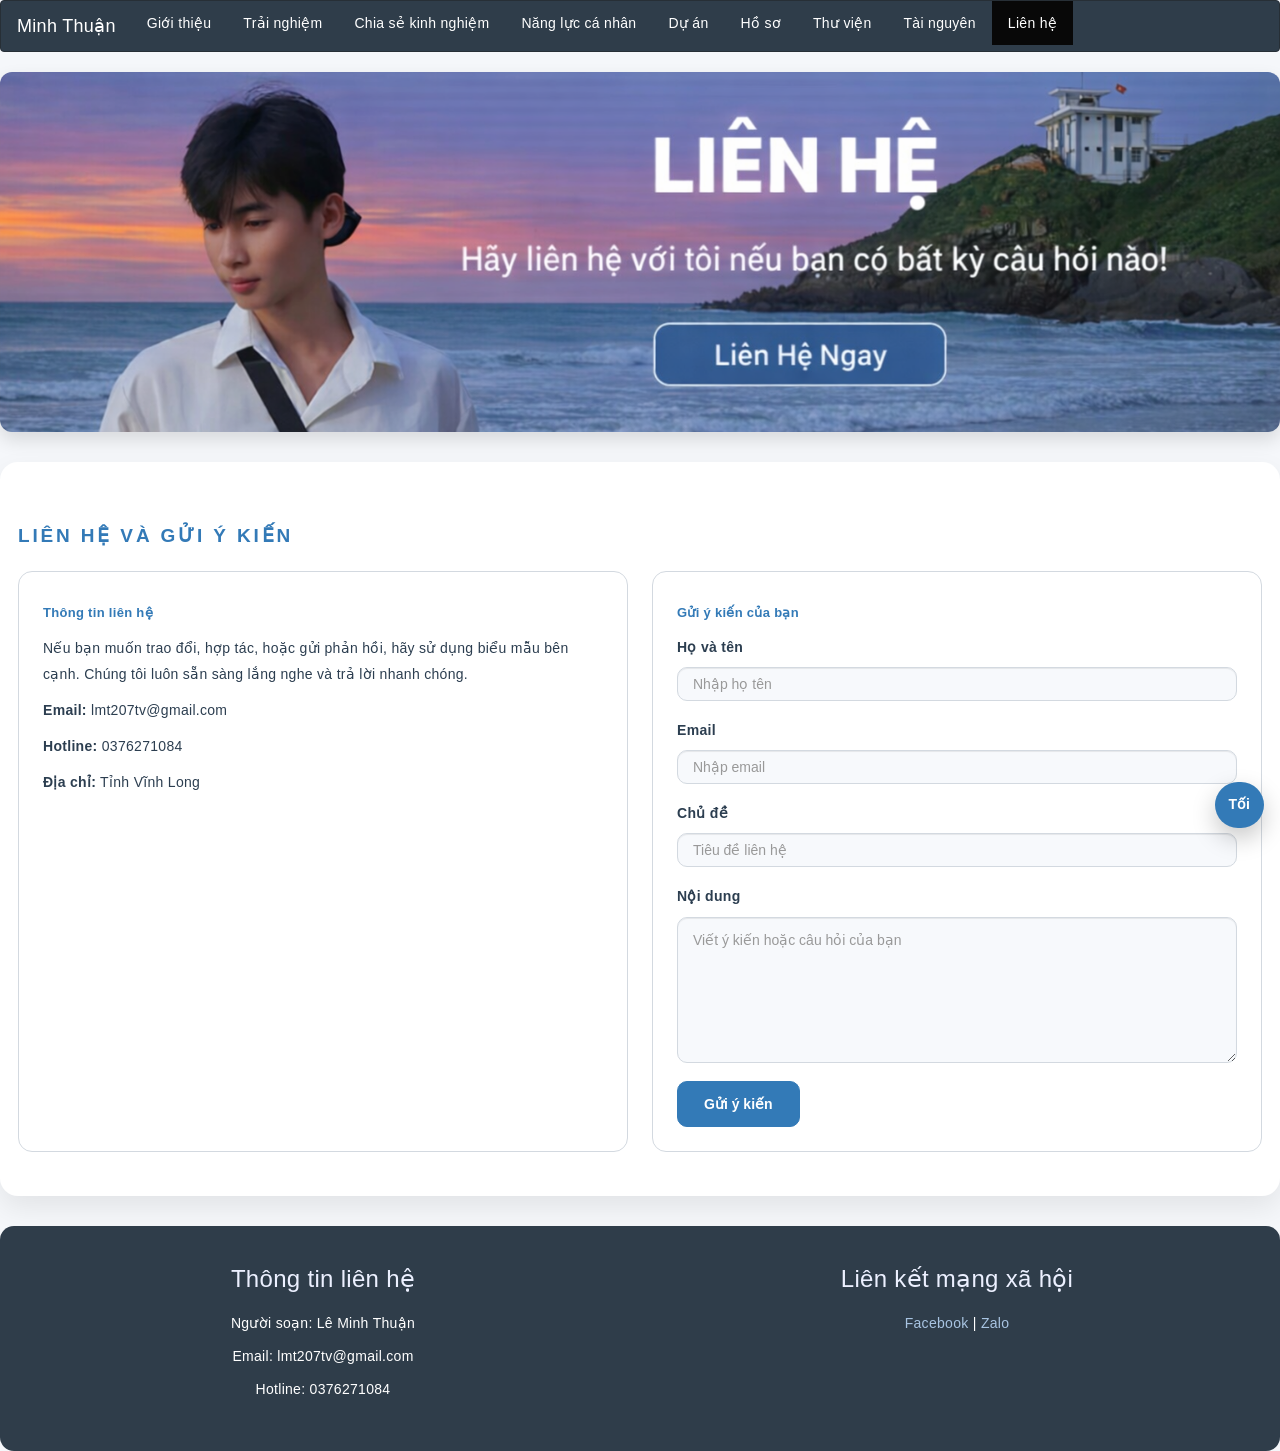
<file: page/lienhe.html>
<!DOCTYPE html>
<html lang="vi">
<head>
  <title>Liên hệ - Minh Thuận</title>
  <meta charset="utf-8">
  <meta name="description" content="Thông tin liên hệ và biểu mẫu gửi ý kiến cho Lê Minh Thuận.">
  <meta name="viewport" content="width=device-width, initial-scale=1">
  <link rel="apple-touch-icon" sizes="180x180" href="../img/fav/apple-touch-icon.png">
  <link rel="icon" type="image/png" sizes="32x32" href="../img/fav/favicon-32x32.png">
  <link rel="icon" type="image/png" sizes="16x16" href="../img/fav/favicon-16x16.png">
  <link rel="manifest" href="../img/fav/site.webmanifest">
  <link rel="stylesheet" href="https://maxcdn.bootstrapcdn.com/bootstrap/3.4.1/css/bootstrap.min.css">
  <link rel="stylesheet" href="../css/stylelienhe.css">
  <link rel="stylesheet" href="../css/theme.css">
  <script defer src="https://ajax.googleapis.com/ajax/libs/jquery/3.7.1/jquery.min.js"></script>
  <script defer src="https://maxcdn.bootstrapcdn.com/bootstrap/3.4.1/js/bootstrap.min.js"></script>
  <script defer src="../js/site.js"></script>
</head>
<body>
<nav class="navbar navbar-inverse">
  <div class="container-fluid">
    <div class="navbar-header">
      <button type="button" class="navbar-toggle" data-toggle="collapse" data-target="#myNavbar" aria-label="Mở menu điều hướng">
        <span class="icon-bar"></span>
        <span class="icon-bar"></span>
        <span class="icon-bar"></span>
      </button>
      <a class="navbar-brand" href="../index.html">Minh Thuận</a>
    </div>
    <div class="collapse navbar-collapse" id="myNavbar">
      <ul class="nav navbar-nav">
        <li><a href="../index.html">Giới thiệu</a></li>
        <li><a href="trainghiem.html">Trải nghiệm</a></li>
        <li><a href="chiase.html">Chia sẻ kinh nghiệm</a></li>
        <li><a href="nlcn.html">Năng lực cá nhân</a></li>
        <li><a href="duan.html">Dự án</a></li>
        <li><a href="hoso.html">Hồ sơ</a></li>
        <li><a href="thuvien.html">Thư viện</a></li>
        <li><a href="tainguyen.html">Tài nguyên</a></li>
        <li class="active"><a href="lienhe.html" aria-current="page">Liên hệ</a></li>
      </ul>
    </div>
  </div>
</nav>

<div class="jumbotron">
  <div class="banner">
    <img src="../img/banner5.jpg" alt="Ảnh bìa trang liên hệ">
  </div>
</div>

<div class="container-fluid contact-section">
  <h3>Liên hệ và gửi ý kiến</h3>
  <div class="contact-grid">
    <div class="contact-card">
      <h4>Thông tin liên hệ</h4>
      <p>Nếu bạn muốn trao đổi, hợp tác, hoặc gửi phản hồi, hãy sử dụng biểu mẫu bên cạnh. Chúng tôi luôn sẵn sàng lắng nghe và trả lời nhanh chóng.</p>
      <p><strong>Email:</strong> lmt207tv@gmail.com</p>
      <p><strong>Hotline:</strong> 0376271084</p>
      <p><strong>Địa chỉ:</strong> Tỉnh Vĩnh Long</p>
    </div>
    <div class="feedback-card">
      <h4>Gửi ý kiến của bạn</h4>
      <form onsubmit="xemTruoc(event)">
        <div class="form-group">
          <label for="name">Họ và tên</label>
          <input type="text" id="name" name="name" class="form-control" placeholder="Nhập họ tên" autocomplete="name" required>
        </div>
        <div class="form-group">
          <label for="email">Email</label>
          <input type="email" id="email" name="email" class="form-control" placeholder="Nhập email" autocomplete="email" required>
        </div>
        <div class="form-group">
          <label for="subject">Chủ đề</label>
          <input type="text" id="subject" name="subject" class="form-control" placeholder="Tiêu đề liên hệ" autocomplete="off">
        </div>
        <div class="form-group">
          <label for="message">Nội dung</label>
          <textarea id="message" name="message" class="form-control" rows="6" placeholder="Viết ý kiến hoặc câu hỏi của bạn" required></textarea>
        </div>
        <button type="submit" class="btn btn-primary">Gửi ý kiến</button>
      </form>

      <div id="previewBox" class="preview-box" hidden>
        <h4>Xác nhận thông tin</h4>
        <p id="previewContent"></p>
        <p class="preview-note">Khi bấm Đồng ý, trình gửi email trên thiết bị sẽ mở với nội dung đã điền sẵn.</p>

        <button type="button" class="btn btn-success" onclick="xacNhan()">Đồng ý</button>
        <button type="button" class="btn btn-default" onclick="quayLai()">Quay lại</button>
      </div>
    </div>
  </div>
</div>

<footer class="container-fluid text-center">
  <div class="footer-row">
    <div class="footer-column">
      <h3>Thông tin liên hệ</h3>
      <p>Người soạn: Lê Minh Thuận</p>
      <p>Email: lmt207tv@gmail.com</p>
      <p>Hotline: 0376271084</p>
    </div>
    <div class="footer-column">
      <h3>Liên kết mạng xã hội</h3>
      <p><a href="https://www.facebook.com/share/1YWHqkTp59/?mibextid=wwXIfr">Facebook</a> | <a href="https://zalo.me/84376271084">Zalo</a></p>
    </div>
  </div>
</footer>

<script>
function xemTruoc(event) {
  event.preventDefault();

  let name = document.getElementById("name").value.trim();
  let email = document.getElementById("email").value.trim();
  let subject = document.getElementById("subject").value.trim();
  let message = document.getElementById("message").value.trim();

  if (message === "") {
    alert("Vui lòng nhập nội dung trước khi gửi!");
    document.getElementById("message").focus();
    return;
  }

  if (name === "" || email === "") {
    alert("Vui lòng nhập đầy đủ họ tên và email!");
    return;
  }

  document.getElementById("previewContent").innerHTML = `
    <b>Họ tên:</b> ${escapeHTML(name)}<br>
    <b>Email:</b> ${escapeHTML(email)}<br>
    <b>Chủ đề:</b> ${escapeHTML(subject || "Không có")}<br>
    <b>Nội dung:</b> ${escapeHTML(message)}
  `;

  document.getElementById("previewBox").hidden = false;
}

function quayLai() {
  document.getElementById("previewBox").hidden = true;
}

function xacNhan() {
  let name = document.getElementById("name").value.trim();
  let email = document.getElementById("email").value.trim();
  let subject = document.getElementById("subject").value.trim() || "Góp ý từ website cá nhân";
  let message = document.getElementById("message").value.trim();
  let body = `Họ tên: ${name}\nEmail: ${email}\n\nNội dung:\n${message}`;

  window.location.href = `mailto:lmt207tv@gmail.com?subject=${encodeURIComponent(subject)}&body=${encodeURIComponent(body)}`;
  setTimeout(function () {
    window.location.href = "thanhcong.html";
  }, 800);
}

function escapeHTML(value) {
  return value.replace(/[&<>"']/g, function (char) {
    return {
      "&": "&amp;",
      "<": "&lt;",
      ">": "&gt;",
      '"': "&quot;",
      "'": "&#39;"
    }[char];
  });
}
</script>

</body>
</html>
</file>
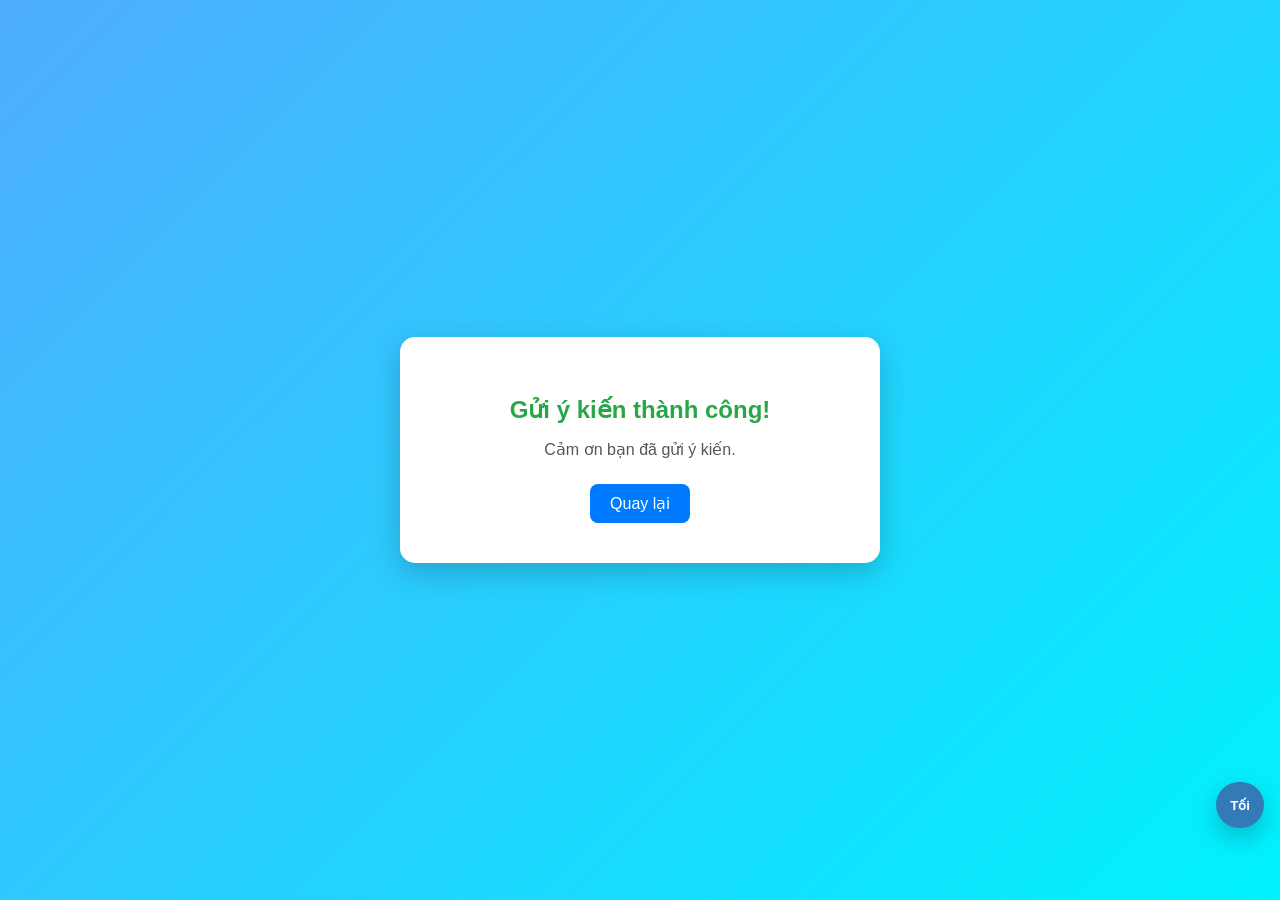
<file: page/thanhcong.html>
<!DOCTYPE html>
<html lang="vi">
<head>
  <meta charset="utf-8">
  <meta name="description" content="Thông báo gửi ý kiến thành công trên website cá nhân của Lê Minh Thuận.">
  <meta name="viewport" content="width=device-width, initial-scale=1">
  <link rel="apple-touch-icon" sizes="180x180" href="../img/fav/apple-touch-icon.png">
  <link rel="icon" type="image/png" sizes="32x32" href="../img/fav/favicon-32x32.png">
  <link rel="icon" type="image/png" sizes="16x16" href="../img/fav/favicon-16x16.png">
  <link rel="manifest" href="../img/fav/site.webmanifest">
  <link rel="stylesheet" href="../css/stylethanhcong.css">
  <link rel="stylesheet" href="../css/theme.css">
  <script defer src="../js/site.js"></script>
  <title>Thành công</title>
</head>
<body>
  <div class="success-box">
    <h2>Gửi ý kiến thành công!</h2>
    <p>Cảm ơn bạn đã gửi ý kiến.</p>
    <a href="lienhe.html">Quay lại</a>
  </div>
</body>
</html>
</file>
<file: css/stylelienhe.css>
:root {
  --primary-bg: #f5f7fa;
  --card-bg: #ffffff;
  --card-border: #d3d9e0;
  --text-primary: #2c3e50;
  --accent: #337ab7;
  --form-bg: #ffffff;
}

*, *::before, *::after {
  box-sizing: border-box;
}

html {
  scroll-behavior: smooth;
}

body {
  margin: 0;
  font-family: "Segoe UI", Tahoma, Geneva, Verdana, sans-serif;
  background-color: var(--primary-bg);
  color: var(--text-primary);
  letter-spacing: 0.3px;
  line-height: 1.65;
}

.container-fluid {
  padding-left: 16px;
  padding-right: 16px;
}

.navbar-inverse {
  background-color: #2f3d4a;
  border-color: #272f36;
}

.navbar-inverse .navbar-brand,
.navbar-inverse .navbar-nav > li > a {
  color: #ffffff;
}

.navbar-inverse .navbar-nav > li > a {
  padding: 12px 16px;
}

.jumbotron {
  padding: 0;
  margin-bottom: 30px;
  background: transparent;
}

.banner img {
  width: 100%;
  max-height: 360px;
  height: auto;
  display: block;
  object-fit: cover;
  border-radius: 12px;
  box-shadow: 0 8px 18px rgba(0, 0, 0, 0.12);
}

.contact-section {
  padding: 44px 18px;
  background-color: var(--form-bg);
  border-radius: 18px;
  box-shadow: 0 12px 28px rgba(0, 0, 0, 0.08);
  margin-bottom: 30px;
}

.contact-section h3 {
  margin-bottom: 24px;
  color: var(--accent);
  font-weight: 700;
  text-transform: uppercase;
  letter-spacing: 0.15em;
  font-size: 1.9rem;
}

.contact-grid {
  display: flex;
  flex-wrap: wrap;
  gap: 24px;
  align-items: stretch;
}

.contact-card,
.feedback-card {
  flex: 1 1 300px;
  min-width: 280px;
  padding: 24px;
  background-color: var(--card-bg);
  border: 1px solid var(--card-border);
  border-radius: 14px;
  word-wrap: break-word;
  overflow-wrap: break-word;
}

.contact-card h4,
.feedback-card h4 {
  margin-bottom: 16px;
  font-weight: 700;
  color: var(--accent);
  font-size: 1.3rem;
}

.contact-card p {
  line-height: 1.85;
  color: var(--text-primary);
}

.form-group label {
  display: block;
  font-weight: 600;
  margin-bottom: 8px;
}

.form-control,
textarea {
  width: 100%;
  padding: 12px 15px;
  border-radius: 10px;
  border: 1px solid var(--card-border);
  background-color: #f7f9fc;
  color: var(--text-primary);
  margin-bottom: 18px;
  resize: vertical;
}

.form-control:focus,
textarea:focus {
  outline: none;
  border-color: var(--accent);
  box-shadow: 0 0 0 3px rgba(51, 122, 183, 0.12);
}

.btn-primary {
  display: inline-block;
  background-color: var(--accent);
  border-color: var(--accent);
  border-radius: 10px;
  padding: 12px 26px;
  font-weight: 600;
  transition: background-color 0.25s ease, transform 0.25s ease;
}

.btn-primary:hover {
  background-color: #2a6ba8;
  transform: translateY(-2px);
}

.preview-box {
  margin-top: 20px;
  padding: 16px;
  border: 1px solid var(--card-border);
  border-radius: 12px;
  background-color: #f7f9fc;
}

.preview-box h4 {
  margin-top: 0;
}

.preview-box .btn {
  margin-right: 8px;
  margin-top: 8px;
}

.preview-note {
  margin-top: 12px;
  color: #53677a;
  font-size: 0.95rem;
}

footer.container-fluid {
  padding: 40px 18px;
  background-color: #2f3d4a;
  color: #ffffff;
  margin-top: 30px;
  border-radius: 14px;
}

.footer-row {
  display: flex;
  justify-content: space-between;
  gap: 24px;
  flex-wrap: wrap;
}

.footer-column {
  flex: 1 1 300px;
  min-width: 300px;
  word-wrap: break-word;
  overflow-wrap: break-word;
}

footer h3 {
  margin-top: 0;
  margin-bottom: 20px;
  color: #ecf0ff;
}

footer a {
  color: #a8c4e2;
  text-decoration: none;
}

footer a:hover {
  color: #ffffff;
}

@media (max-width: 992px) {
  .banner img {
    max-height: 300px;
  }

  .contact-section {
    padding: 36px 16px;
  }
}

@media (max-width: 992px) {
  .footer-column {
    flex: 1 1 260px;
    min-width: 260px;
  }
}

@media (max-width: 768px) {
  .container-fluid {
    padding-left: 14px;
    padding-right: 14px;
  }

  .banner img {
    max-height: 240px;
  }

  .navbar-inverse .navbar-nav > li {
    float: none;
    display: block;
  }

  .contact-section {
    padding: 28px 14px;
  }

  .contact-section h3 {
    font-size: 1.7rem;
  }

  .contact-grid {
    flex-direction: column;
    gap: 16px;
  }

  .contact-card,
  .feedback-card {
    padding: 18px;
    flex: 1 1 auto;
    min-width: auto;
  }

  .btn-primary {
    width: 100%;
    text-align: center;
  }

  .footer-row {
    flex-direction: column;
    align-items: stretch;
    gap: 16px;
  }

  .footer-column {
    width: 100%;
    min-width: auto;
    flex: 1 1 auto;
  }
}

@media (max-width: 576px) {
  .container-fluid {
    padding-left: 10px;
    padding-right: 10px;
  }

  .banner img {
    max-height: 200px;
  }

  .navbar-inverse .navbar-nav > li > a {
    padding: 10px 12px;
    font-size: 0.95rem;
  }

  .contact-section {
    padding: 20px 10px;
  }

  .contact-section h3 {
    font-size: 1.5rem;
    margin-bottom: 16px;
  }

  .contact-grid {
    gap: 12px;
  }

  .contact-card,
  .feedback-card {
    padding: 16px;
  }

  .contact-card h4,
  .feedback-card h4 {
    font-size: 1.1rem;
  }

  .form-control,
  textarea {
    padding: 10px 12px;
    margin-bottom: 14px;
  }

  .btn-primary {
    padding: 10px 20px;
    font-size: 0.95rem;
  }

  footer.container-fluid {
    padding: 24px 10px;
  }

  footer h3 {
    margin-bottom: 12px;
    font-size: 1.2rem;
  }

  footer p {
    margin: 6px 0;
    font-size: 0.95rem;
  }
}

@media (max-width: 384px) {
  .container-fluid {
    padding-left: 8px;
    padding-right: 8px;
  }

  .contact-section {
    padding: 16px 8px;
  }

  .contact-section h3 {
    font-size: 1.3rem;
  }

  .contact-card,
  .feedback-card {
    padding: 12px;
  }

  footer.container-fluid {
    padding: 20px 8px;
  }
}

/* Map responsive styles */
.map-section {
  margin-top: 40px;
  padding: 24px;
  background-color: var(--card-bg, #ffffff);
  border-radius: 16px;
  box-shadow: 0 10px 28px rgba(0,0,0,0.08);
  border: 1px solid var(--card-border, #d3d9e0);
}

.map-title {
  text-align: center;
  margin-bottom: 20px;
  color: var(--accent, #337ab7);
  font-weight: 700;
  font-size: 1.6rem;
}

.map-container {
  position: relative;
  width: 100%;
  height: 400px;
  border-radius: 12px;
  overflow: hidden;
  box-shadow: 0 8px 24px rgba(0,0,0,0.12);
}

.map-container iframe {
  position: absolute;
  top: 0;
  left: 0;
  width: 100%;
  height: 100%;
  border: 0;
}

@media (max-width: 768px) {
  .map-section {
    padding: 20px 16px;
    margin-top: 30px;
  }

  .map-title {
    font-size: 1.4rem;
  }

  .map-container {
    height: 350px;
  }
}

@media (max-width: 576px) {
  .map-section {
    padding: 16px 12px;
  }

  .map-title {
    font-size: 1.3rem;
    margin-bottom: 16px;
  }

  .map-container {
    height: 300px;
  }
}
</file>
<file: css/theme.css>
:root {
  --dark-bg: #101820;
  --dark-surface: #182331;
  --dark-surface-soft: #223145;
  --dark-border: #34465d;
  --dark-text: #eef5fb;
  --dark-muted: #b8c7d6;
}

body {
  transition: background-color 0.25s ease, color 0.25s ease;
}

body.dark-mode {
  --primary-bg: var(--dark-bg);
  --card-bg: var(--dark-surface);
  --form-bg: var(--dark-surface);
  --experience-bg: #13202c;
  --card-border: var(--dark-border);
  --text-primary: var(--dark-text);
  background-color: var(--dark-bg);
  color: var(--dark-text);
}

body.dark-mode .navbar-inverse,
body.dark-mode footer.container-fluid {
  background-color: #0d141c;
  border-color: #0d141c;
}

body.dark-mode .profile-section,
body.dark-mode .intro-section,
body.dark-mode .contact-section,
body.dark-mode .success-box {
  background-color: var(--dark-surface);
  color: var(--dark-text);
}

body.dark-mode .profile-card,
body.dark-mode .contact-card,
body.dark-mode .feedback-card,
body.dark-mode .highlight-item,
body.dark-mode .project-card,
body.dark-mode .project-hero,
body.dark-mode .project-panel,
body.dark-mode .resume-card,
body.dark-mode .resume-contact div,
body.dark-mode .timeline-item,
body.dark-mode .gallery-item,
body.dark-mode .resource-card,
body.dark-mode .preview-box {
  background-color: var(--dark-surface-soft);
  border-color: var(--dark-border);
  color: var(--dark-text);
}

body.dark-mode p,
body.dark-mode .intro-text,
body.dark-mode .highlight-item span,
body.dark-mode .contact-card p,
body.dark-mode .preview-note,
body.dark-mode .project-meta,
body.dark-mode .project-card li,
body.dark-mode .project-panel li,
body.dark-mode .resume-card p,
body.dark-mode .timeline-item p,
body.dark-mode .gallery-caption span,
body.dark-mode .resource-card span,
body.dark-mode .resource-url {
  color: var(--dark-muted);
}

body.dark-mode .form-control,
body.dark-mode textarea {
  background-color: #111b26;
  border-color: var(--dark-border);
  color: var(--dark-text);
}

body.dark-mode .btn-default {
  background-color: transparent;
  border-color: var(--dark-border);
  color: var(--dark-text);
}

body.dark-mode .project-tags span {
  background-color: #14283a;
  color: #9fd0ff;
}

body.dark-mode .tool-list span,
body.dark-mode .gallery-filter,
body.dark-mode .quick-links a {
  background-color: #14283a;
  border-color: var(--dark-border);
  color: #d7eaff;
}

body.dark-mode .gallery-filter.is-active {
  background-color: #337ab7;
  border-color: #337ab7;
  color: #ffffff;
}

body.dark-mode .lightbox-content,
body.dark-mode .lightbox-close {
  background-color: var(--dark-surface);
  color: var(--dark-text);
}

body.dark-mode .lightbox-caption {
  color: var(--dark-text);
}

.site-tools {
  position: fixed;
  right: 16px;
  bottom: 16px;
  z-index: 999;
  display: flex;
  flex-direction: column;
  gap: 10px;
}

.theme-toggle,
.back-to-top {
  min-width: 46px;
  height: 46px;
  padding: 0 14px;
  border: 0;
  border-radius: 999px;
  background-color: #337ab7;
  color: #ffffff;
  font-weight: 700;
  box-shadow: 0 10px 24px rgba(0, 0, 0, 0.22);
  cursor: pointer;
  transition: transform 0.2s ease, opacity 0.2s ease, background-color 0.2s ease;
}

.theme-toggle:hover,
.back-to-top:hover {
  background-color: #255f91;
  transform: translateY(-2px);
}

.back-to-top {
  opacity: 0;
  pointer-events: none;
}

.back-to-top.is-visible {
  opacity: 1;
  pointer-events: auto;
}

.reveal-on-scroll {
  opacity: 0;
  transform: translateY(18px);
  transition: opacity 0.55s ease, transform 0.55s ease;
}

.reveal-on-scroll.is-visible {
  opacity: 1;
  transform: translateY(0);
}

@media (prefers-reduced-motion: reduce) {
  *,
  *::before,
  *::after {
    scroll-behavior: auto !important;
    transition-duration: 0.01ms !important;
    animation-duration: 0.01ms !important;
  }

  .reveal-on-scroll {
    opacity: 1;
    transform: none;
  }
}

@media (max-width: 576px) {
  .site-tools {
    right: 10px;
    bottom: 10px;
  }

  .theme-toggle,
  .back-to-top {
    height: 42px;
    min-width: 42px;
    padding: 0 12px;
    font-size: 0.9rem;
  }
}

/* Social QR Codes */
.social-qr {
  display: flex;
  flex-wrap: wrap;
  gap: 12px;
  justify-content: center;
  margin-top: 16px;
  padding-top: 16px;
  border-top: 1px solid var(--card-border, #d3d9e0);
}
.qr-img {
  width: 100px;
  height: 100px;
  object-fit: contain;
  border-radius: 12px;
  box-shadow: 0 6px 20px rgba(0,0,0,0.15);
  transition: transform 0.2s ease;
}
.qr-img:hover {
  transform: scale(1.05);
}

/* Map for contact page */
.map-section {
  margin-top: 40px;
  padding: 24px;
  background: var(--card-bg, #ffffff);
  border-radius: 16px;
  box-shadow: 0 10px 28px rgba(0,0,0,0.08);
  border: 1px solid var(--card-border, #d3d9e0);
}
.map-title {
  text-align: center;
  margin-bottom: 20px;
  color: var(--accent, #337ab7);
  font-weight: 700;
  font-size: 1.6rem;
}
.map-container {
  position: relative;
  width: 100%;
  height: 400px;
  border-radius: 12px;
  overflow: hidden;
  box-shadow: 0 8px 24px rgba(0,0,0,0.12);
}
.map-container iframe {
  position: absolute;
  top: 0;
  left: 0;
  width: 100%;
  height: 100%;
  border: 0;
}

/* Dark mode support */
body.dark-mode .social-qr {
  border-top-color: var(--dark-border, #34465d);
}
body.dark-mode .qr-img {
  filter: brightness(1.1) contrast(1.1);
}
body.dark-mode .map-section {
  background: var(--dark-surface-soft, #182331);
  border-color: var(--dark-border, #34465d);
}

@media (max-width: 576px) {
  .qr-img {
    width: 80px;
    height: 80px;
  }
  .map-container {
    height: 300px;
  }
}
</file>
<file: css/stylethanhcong.css>
body {
    margin: 0;
    font-family: "Segoe UI", Arial, sans-serif;
    background: linear-gradient(135deg, #4facfe, #00f2fe);
    height: 100vh;
    display: flex;
    justify-content: center;
    align-items: center;
  }

  .success-box {
    background: #fff;
    padding: 40px;
    border-radius: 15px;
    box-shadow: 0 10px 30px rgba(0,0,0,0.2);
    text-align: center;
    max-width: 400px;
    width: 90%;
    animation: fadeIn 0.5s ease;
  }

  .success-box h2 {
    color: #28a745;
    margin-bottom: 15px;
  }

  .success-box p {
    color: #555;
    margin-bottom: 25px;
  }

  .success-box a {
    display: inline-block;
    padding: 10px 20px;
    background: #007bff;
    color: white;
    text-decoration: none;
    border-radius: 8px;
    transition: 0.3s;
  }

  .success-box a:hover {
    background: #0056b3;
  }

  @keyframes fadeIn {
    from {
      opacity: 0;
      transform: translateY(20px);
    }
    to {
      opacity: 1;
      transform: translateY(0);
    }
  }
</file>
